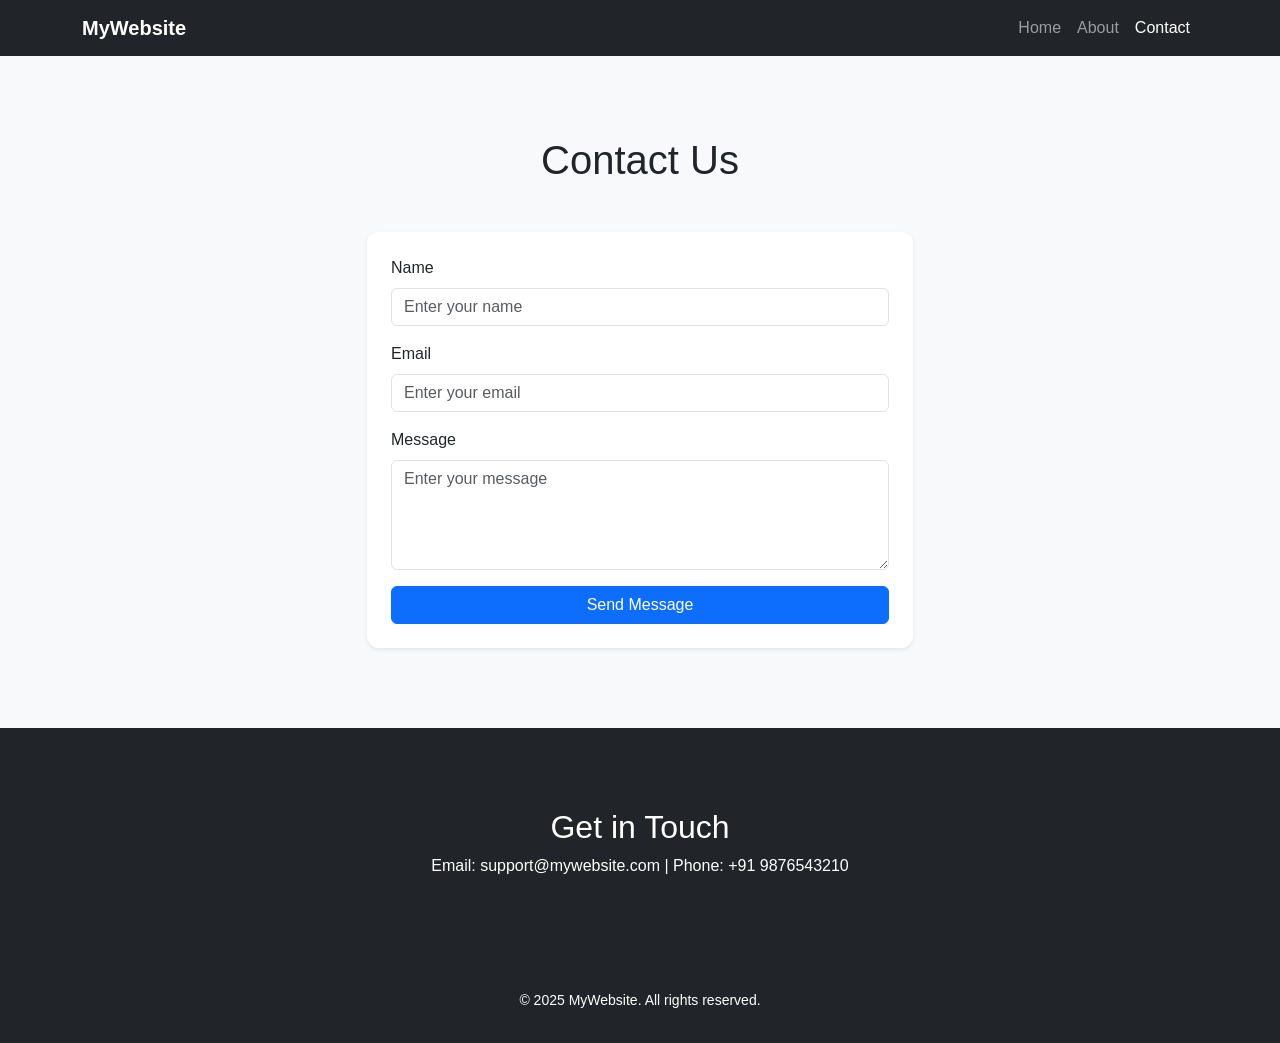
<file: contact.html>
<!DOCTYPE html>
<html lang="en">
<head>
  <meta charset="UTF-8">
  <meta name="viewport" content="width=device-width, initial-scale=1.0">
  <title>Contact | MyWebsite</title>
  <!-- Bootstrap -->
  <link href="https://cdn.jsdelivr.net/npm/bootstrap@5.3.3/dist/css/bootstrap.min.css" rel="stylesheet">
  <script src="https://cdn.jsdelivr.net/npm/bootstrap@5.3.3/dist/js/bootstrap.bundle.min.js"></script>
  <link rel="stylesheet" href="css/style.css">

  <!-- AOS Animation Library -->
  <link href="https://cdn.jsdelivr.net/npm/aos@2.3.4/dist/aos.css" rel="stylesheet">
  <script src="https://cdn.jsdelivr.net/npm/aos@2.3.4/dist/aos.js"></script>
  <script>
    document.addEventListener("DOMContentLoaded", function() {
      AOS.init({ duration: 1000, once: true });
    });
  </script>
</head>
<body>

  <!-- Navbar -->
  <nav class="navbar navbar-expand-lg navbar-dark bg-dark">
    <div class="container">
      <a class="navbar-brand fw-bold" href="index.html">MyWebsite</a>
      <button class="navbar-toggler" type="button" data-bs-toggle="collapse" data-bs-target="#navbarNav">
        <span class="navbar-toggler-icon"></span>
      </button>
      <div class="collapse navbar-collapse" id="navbarNav">
        <ul class="navbar-nav ms-auto">
          <li class="nav-item"><a class="nav-link" href="index.html">Home</a></li>
          <li class="nav-item"><a class="nav-link" href="about.html">About</a></li>
          <li class="nav-item"><a class="nav-link active" href="contact.html">Contact</a></li>
        </ul>
      </div>
    </div>
  </nav>

  <!-- Contact Section -->
  <section class="section-alt">
    <div class="container">
      <h1 class="text-center mb-5" data-aos="fade-down">Contact Us</h1>
      <div class="row justify-content-center">
        <div class="col-md-6" data-aos="fade-up">
          <form class="card p-4 shadow-sm">
            <div class="mb-3">
              <label class="form-label">Name</label>
              <input type="text" class="form-control" placeholder="Enter your name">
            </div>
            <div class="mb-3">
              <label class="form-label">Email</label>
              <input type="email" class="form-control" placeholder="Enter your email">
            </div>
            <div class="mb-3">
              <label class="form-label">Message</label>
              <textarea class="form-control" rows="4" placeholder="Enter your message"></textarea>
            </div>
            <button type="submit" class="btn btn-primary w-100">Send Message</button>
          </form>
        </div>
      </div>
    </div>
  </section>

  <!-- Dark Info Section -->
  <section class="section-dark text-center">
    <div class="container">
      <h2 data-aos="fade-up">Get in Touch</h2>
      <p data-aos="fade-up" data-aos-delay="200">
        Email: support@mywebsite.com | Phone: +91 9876543210
      </p>
    </div>
  </section>

  <!-- Footer -->
  <footer class="bg-dark text-white text-center p-3">
    <p>&copy; 2025 MyWebsite. All rights reserved.</p>
  </footer>

</body>
</html>
</file>
<file: css/style.css>
/* General Styles */
body {
  font-family: 'Segoe UI', Tahoma, Geneva, Verdana, sans-serif;
  scroll-behavior: smooth; /* Smooth scroll */
}

/* Navbar Hover */
.nav-link {
  transition: background 0.3s ease, color 0.3s ease;
  border-radius: 6px;
}
.nav-link:hover {
  background: #0d6efd;
  color: #fff !important;
}

/* Hero Section */
.hero {
  background: linear-gradient(rgba(0,0,0,0.6), rgba(0,0,0,0.6)), url('../images/hero-bg.jpg') no-repeat center center/cover;
  color: #fff;
  padding: 120px 20px;
}
.hero h1 {
  font-weight: 700;
}
.hero .btn {
  transition: transform 0.3s ease;
}
.hero .btn:hover {
  transform: scale(1.1);
}

/* Alternate Section */
.section-alt {
  padding: 80px 20px;
  background: #f8f9fa;
  transition: background 0.3s ease;
}
.section-alt:hover {
  background: #e9ecef;
}

/* Dark Section */
.section-dark {
  padding: 80px 20px;
  background: #212529;
  color: #fff;
  transition: background 0.3s ease;
}
.section-dark:hover {
  background: #1a1e21;
}

/* Cards */
.card {
  border: none;
  border-radius: 12px;
  transition: transform 0.4s ease, box-shadow 0.4s ease;
}
.card:hover {
  transform: translateY(-8px);
  box-shadow: 0px 12px 20px rgba(0, 0, 0, 0.15);
}

/* Footer */
footer {
  font-size: 14px;
}
</file>
